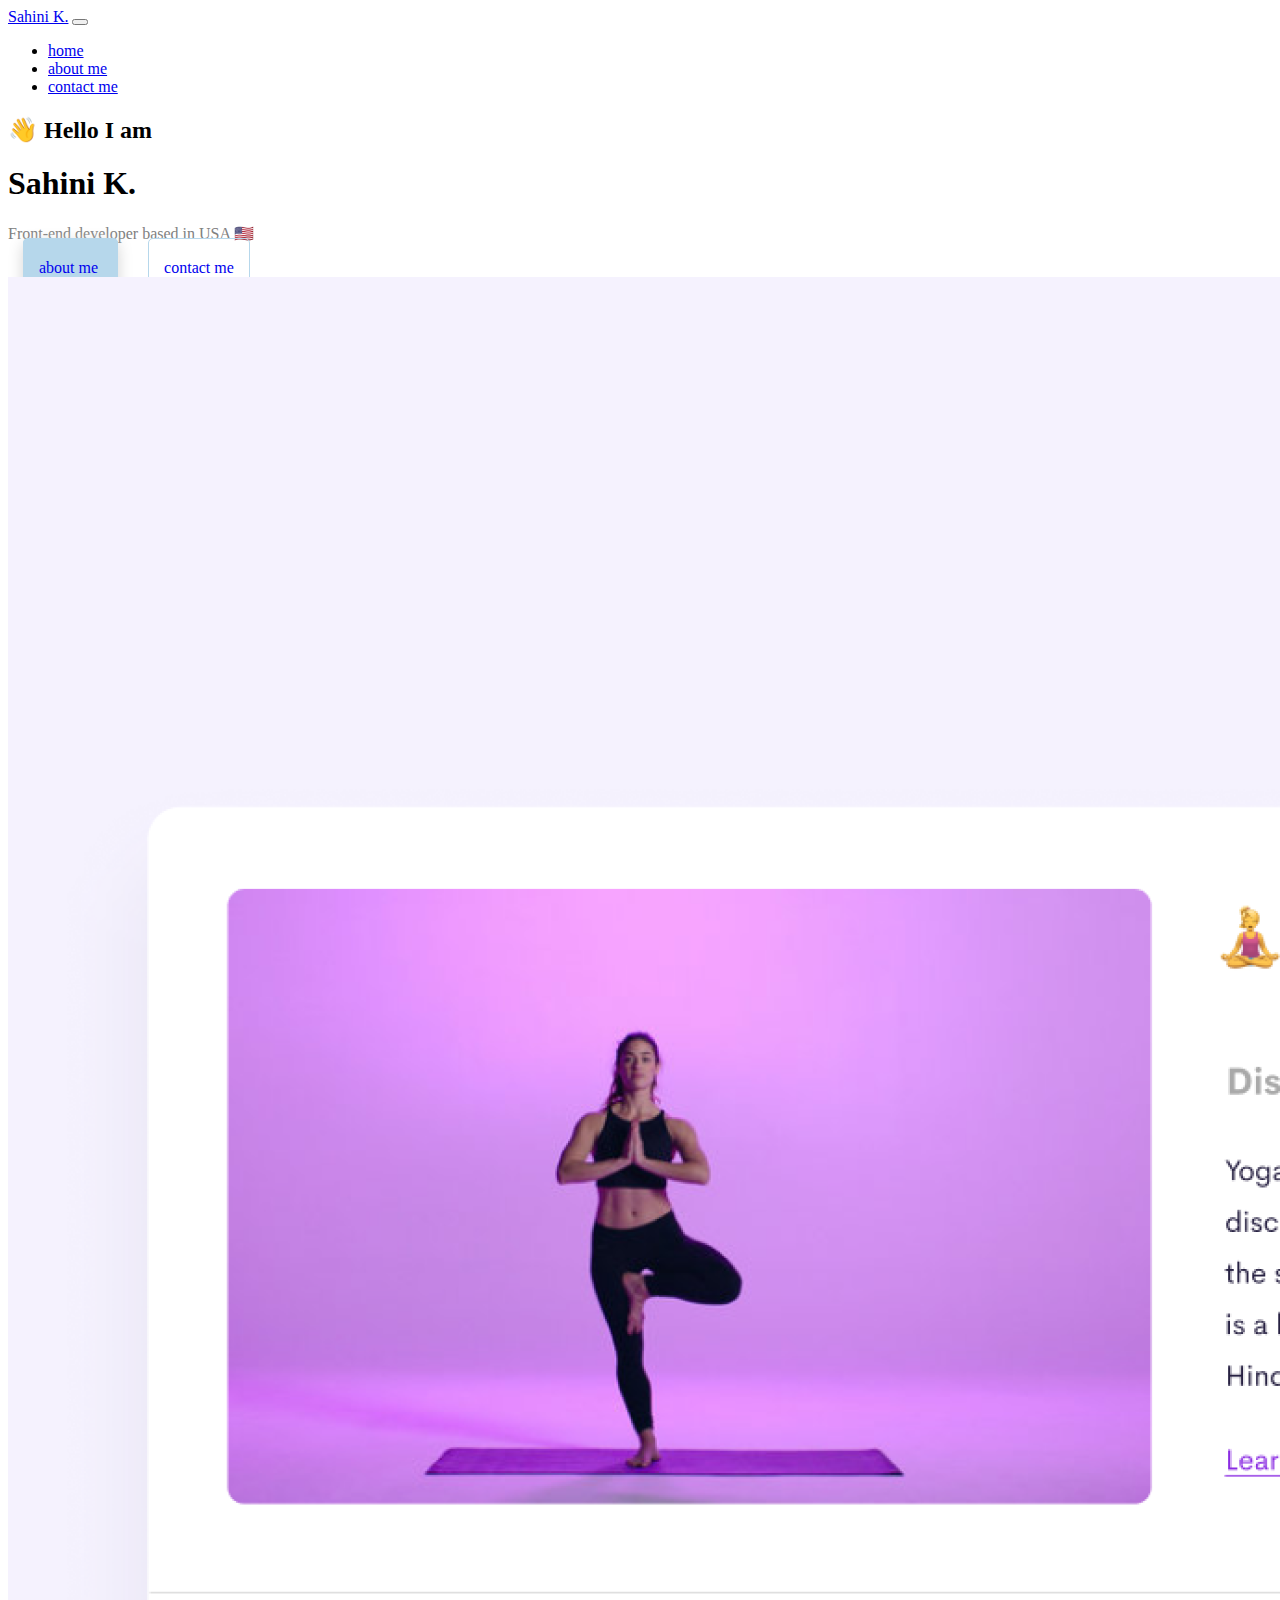
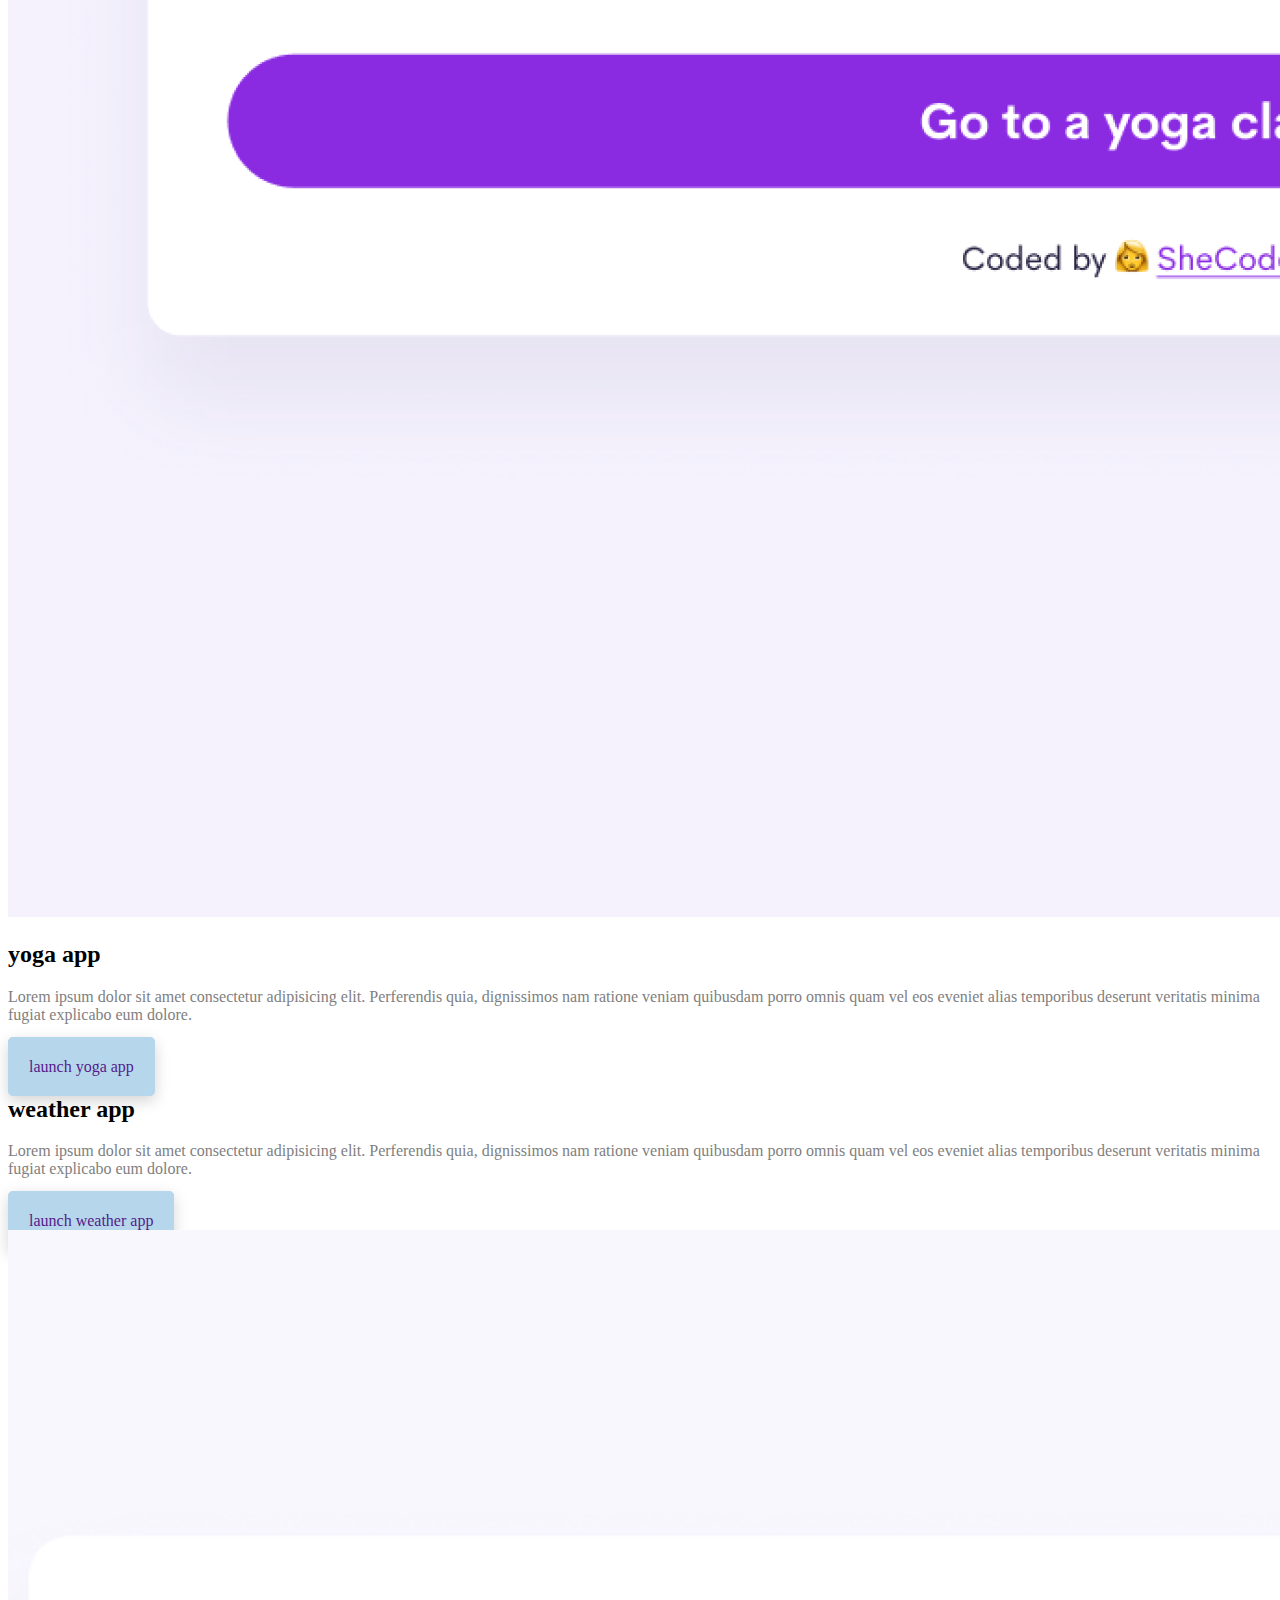
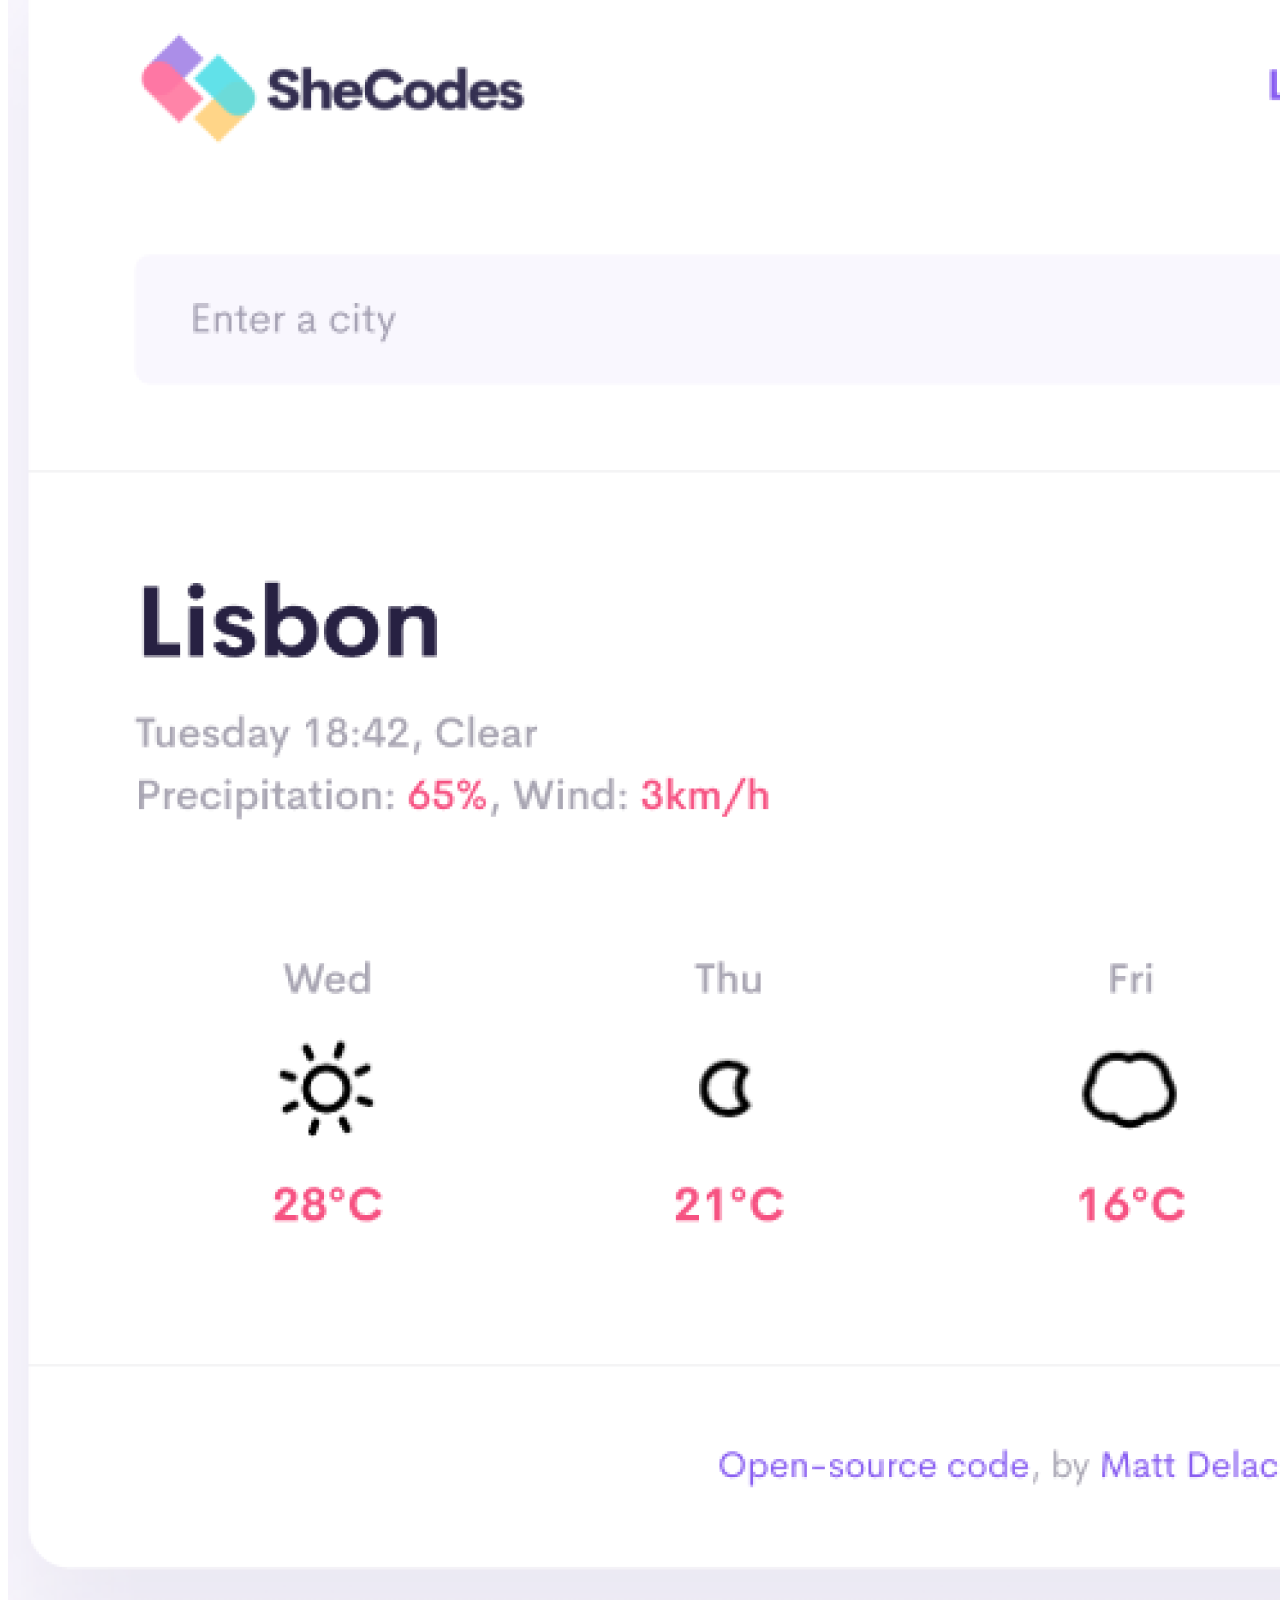
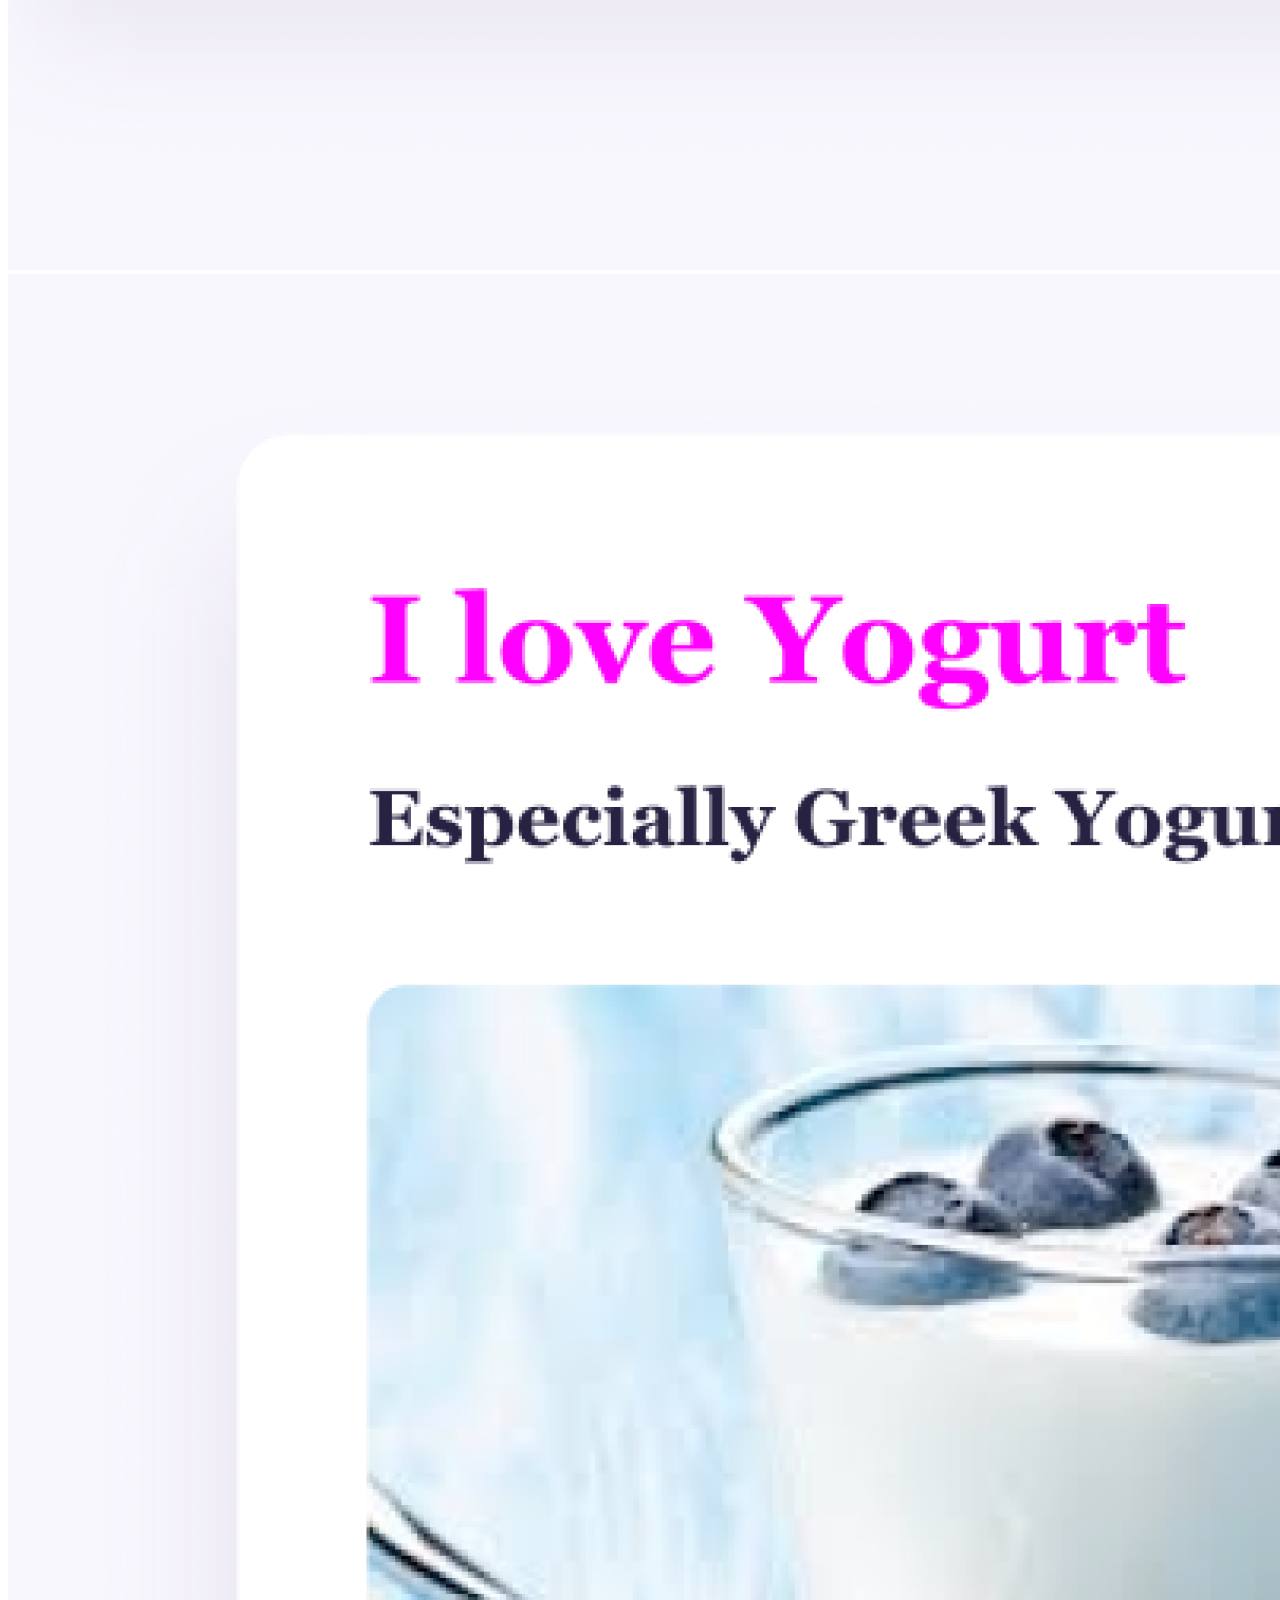
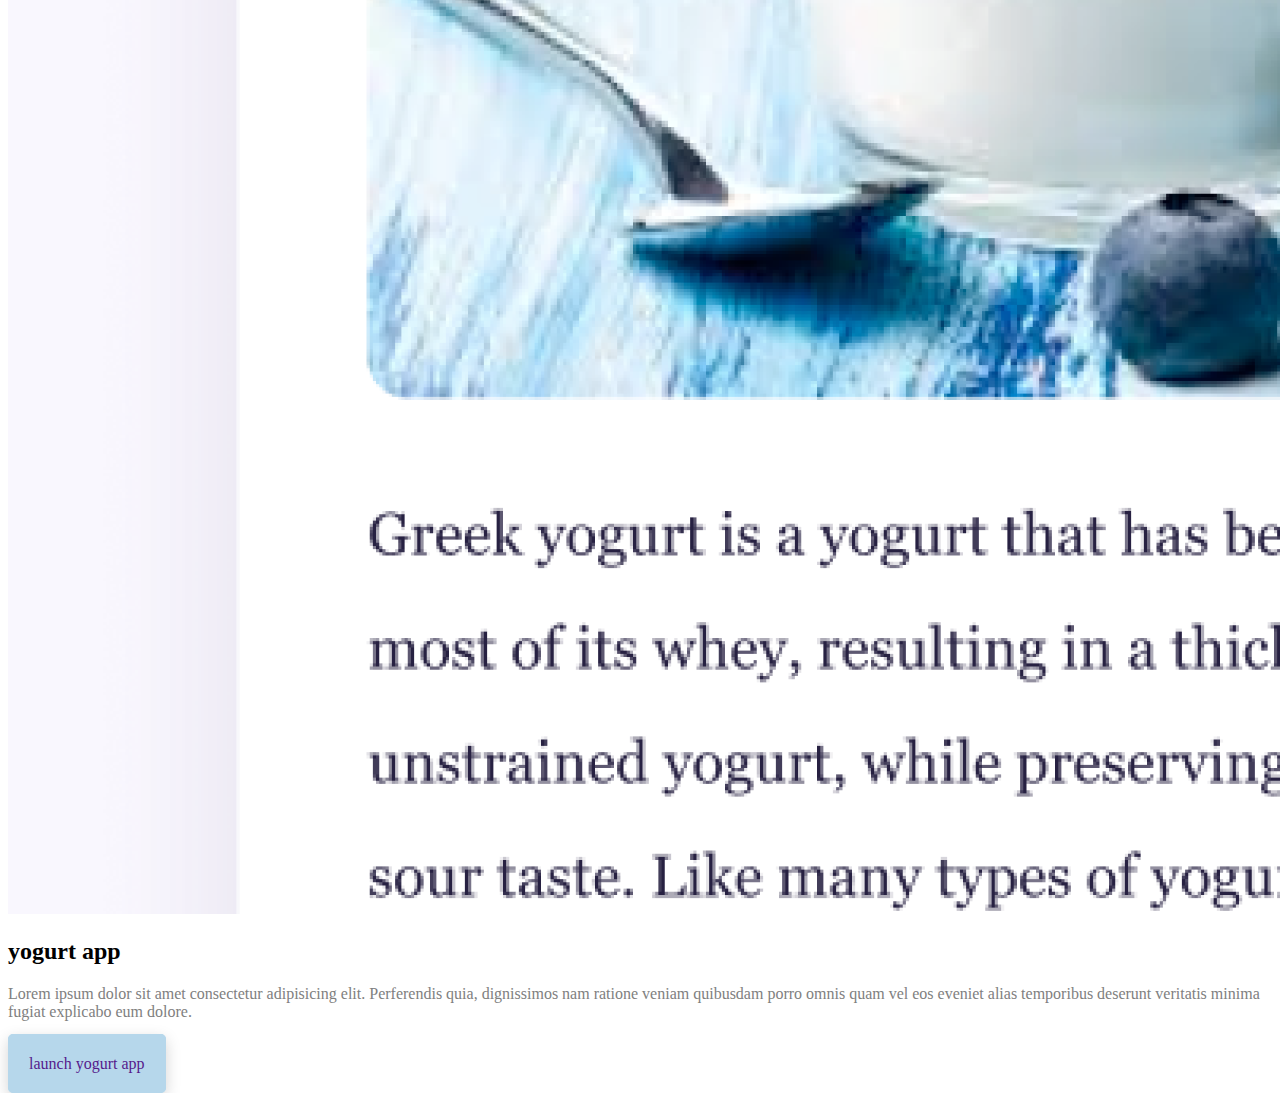
<file: index.html>
<!DOCTYPE html>
<html lang="en">
  <head>
    <meta charset="UTF-8" />
    <meta http-equiv="X-UA-Compatible" content="IE=edge" />
    <meta name="viewport" content="width=device-width, initial-scale=1.0" />
    <link href="port.css" rel="stylesheet" />
    <title>Sahini K. | Homepage</title>
    <link
      href="https://cdn.jsdelivr.net/npm/bootstrap@5.0.2/dist/css/bootstrap.min.css"
      rel="stylesheet"
      integrity="sha384-EVSTQN3/azprG1Anm3QDgpJLIm9Nao0Yz1ztcQTwFspd3yD65VohhpuuCOmLASjC"
      crossorigin="anonymous"
    />
    <script
      src="https://cdn.jsdelivr.net/npm/bootstrap@5.0.2/dist/js/bootstrap.bundle.min.js"
      integrity="sha384-MrcW6ZMFYlzcLA8Nl+NtUVF0sA7MsXsP1UyJoMp4YLEuNSfAP+JcXn/tWtIaxVXM"
      crossorigin="anonymous"
    ></script>
  </head>
  <body>
    <nav class="navbar navbar-expand-lg navbar-light bg-light">
      <div class="container-fluid">
        <a class="navbar-brand" href="#">Sahini K.</a>
        <button
          class="navbar-toggler"
          type="button"
          data-bs-toggle="collapse"
          data-bs-target="#navbarNav"
          aria-controls="navbarNav"
          aria-expanded="false"
          aria-label="Toggle navigation"
        >
          <span class="navbar-toggler-icon"></span>
        </button>
        <div class="collapse navbar-collapse" id="navbarNav">
          <ul class="navbar-nav">
            <li class="nav-item">
              <a class="nav-link active" aria-current="page" href="index.html"
                >home</a
              >
            </li>
            <li class="nav-item">
              <a class="nav-link" href="about-me.html">about me</a>
            </li>
            <li class="nav-item">
              <a class="nav-link" href="about-me.html#contact-me">contact me</a>
            </li>
          </ul>
        </div>
      </div>
    </nav>

    <h2 class="text-center mt-5">👋 Hello I am</h2>
    <h1 class="text-center">Sahini K.</h1>
    <p class="pb-5 text-center">Front-end developer based in USA 🇺🇸</p>
    <div class="contact-links text-center">
      <a class="about" href="about-me.html"> about me </a>
      <a class="contact" href="about-me.html#contact-me"> contact me </a>
    </div>
    <div class="container mb-5">
      <div class="row mt-5">
        <div class="col-md-6">
          <img
            src="img/yoga.png"
            alt="yoga"
            class="img-fluid rounded d-none d-sm-block"
          />
        </div>
        <div class="col-md-6">
          <h2 class="mb-3">yoga app</h2>
          <p>
            Lorem ipsum dolor sit amet consectetur adipisicing elit. Perferendis
            quia, dignissimos nam ratione veniam quibusdam porro omnis quam vel
            eos eveniet alias temporibus deserunt veritatis minima fugiat
            explicabo eum dolore.
          </p>
          <br />
          <div class="mt-4">
            <a href="" class="primary-button"> launch yoga app</a>
          </div>
        </div>
      </div>
      <div class="row mt-5">
        <div class="col-md-6">
          <h2 class="mb-3">weather app</h2>
          <p>
            Lorem ipsum dolor sit amet consectetur adipisicing elit. Perferendis
            quia, dignissimos nam ratione veniam quibusdam porro omnis quam vel
            eos eveniet alias temporibus deserunt veritatis minima fugiat
            explicabo eum dolore.
          </p>
          <br />
          <div class="mt-4">
            <a href="" class="primary-button"> launch weather app</a>
          </div>
        </div>
        <div class="col-md-6">
          <img
            src="img/weather.png"
            alt="weather"
            class="img-fluid rounded d-none d-sm-block"
          />
        </div>
      </div>
      <div class="row mt-5">
        <div class="col-md-6">
          <img
            src="img/yogurt.png"
            alt="yogurt"
            class="img-fluid rounded d-none d-sm-block"
          />
        </div>
        <div class="col-md-6">
          <h2 class="mb-3">yogurt app</h2>
          <p>
            Lorem ipsum dolor sit amet consectetur adipisicing elit. Perferendis
            quia, dignissimos nam ratione veniam quibusdam porro omnis quam vel
            eos eveniet alias temporibus deserunt veritatis minima fugiat
            explicabo eum dolore.
          </p>
          <br />
          <div class="mt-4">
            <a href="" class="primary-button"> launch yogurt app</a>
          </div>
        </div>
      </div>
    </div>
  </body>
</html>
</file>
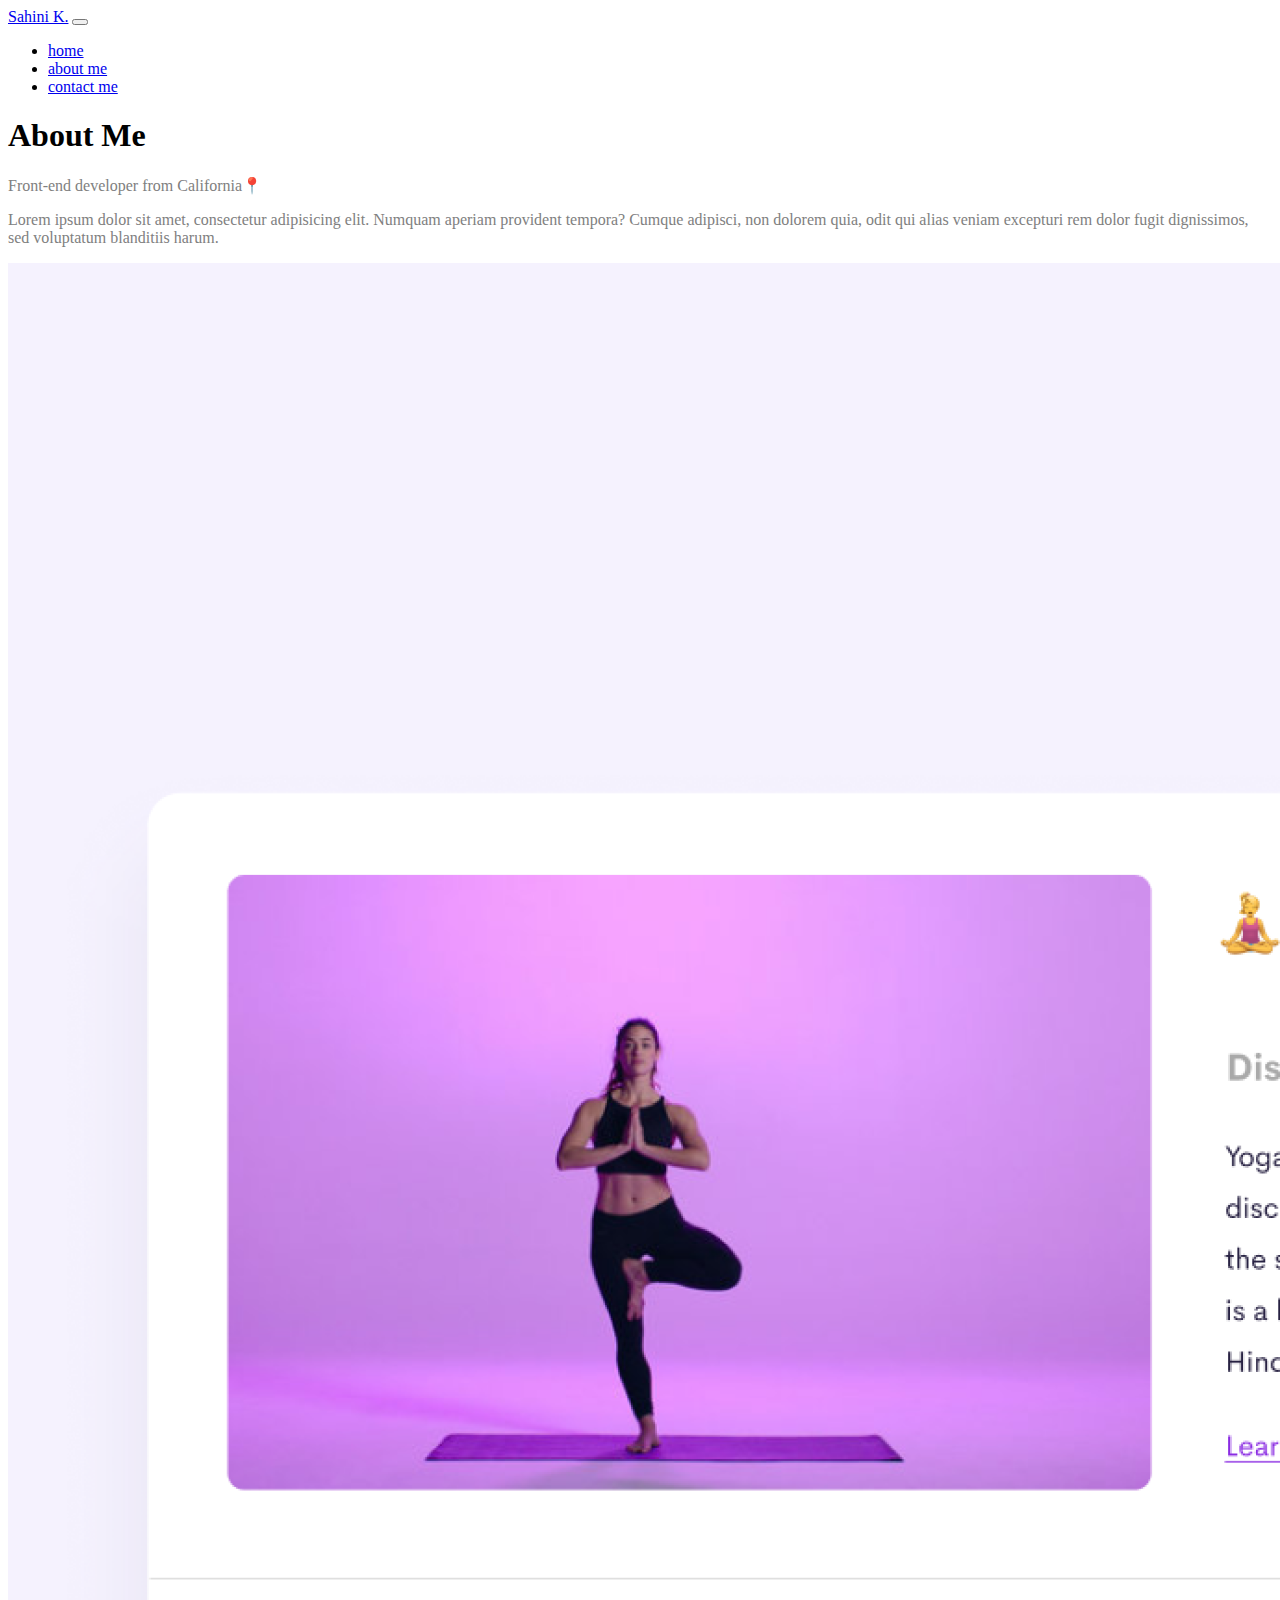
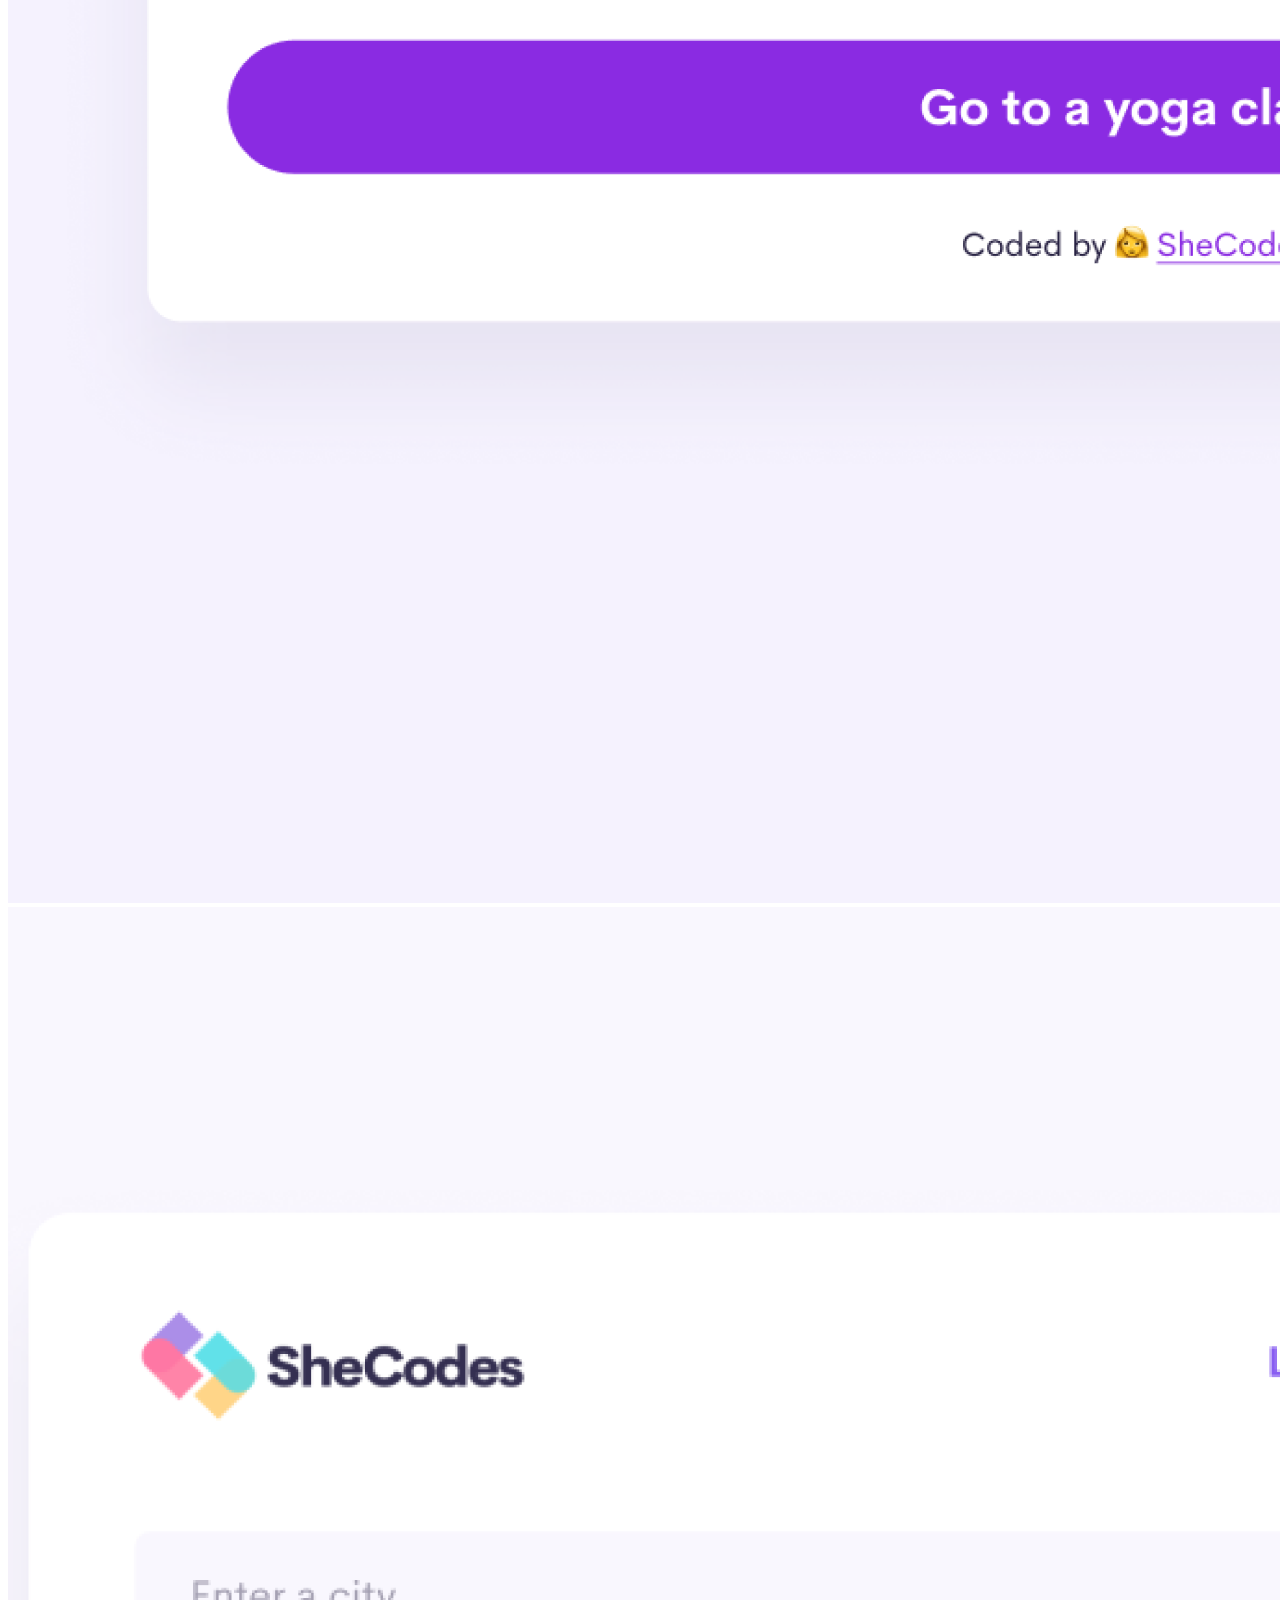
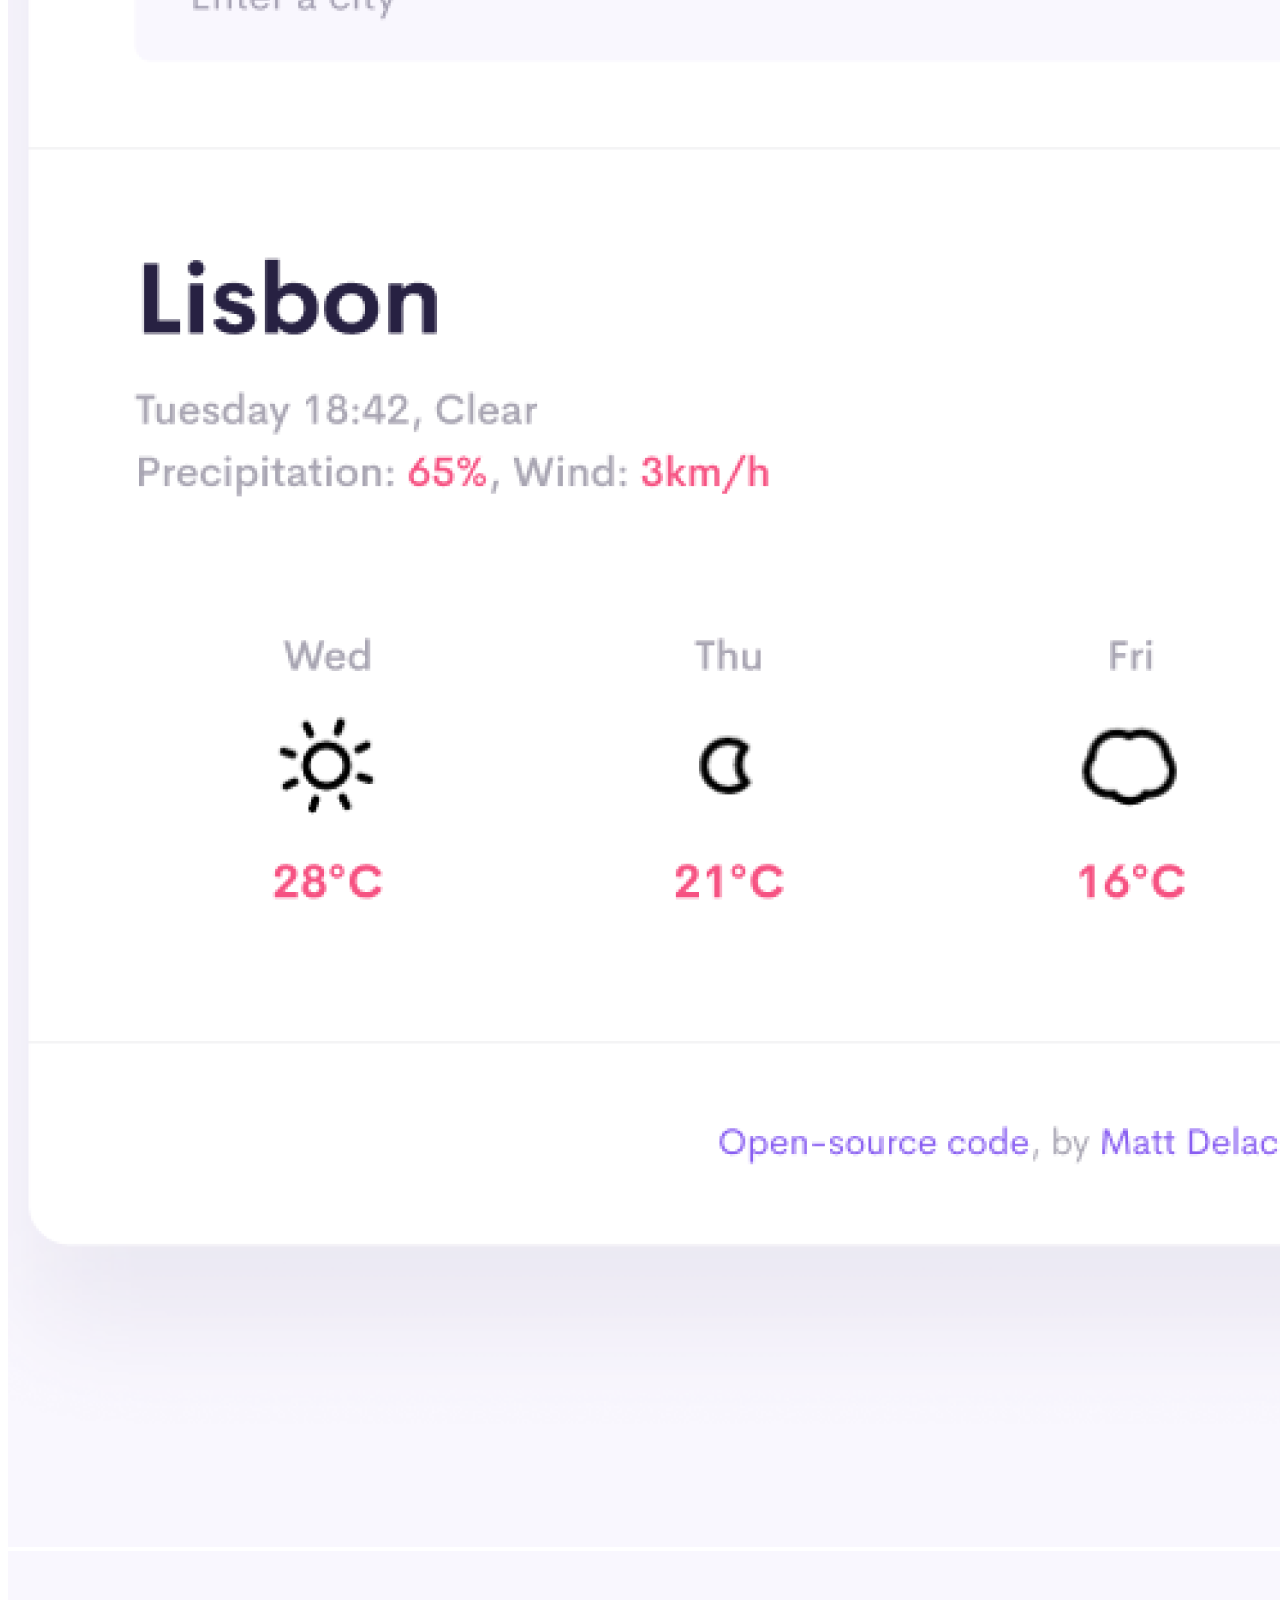
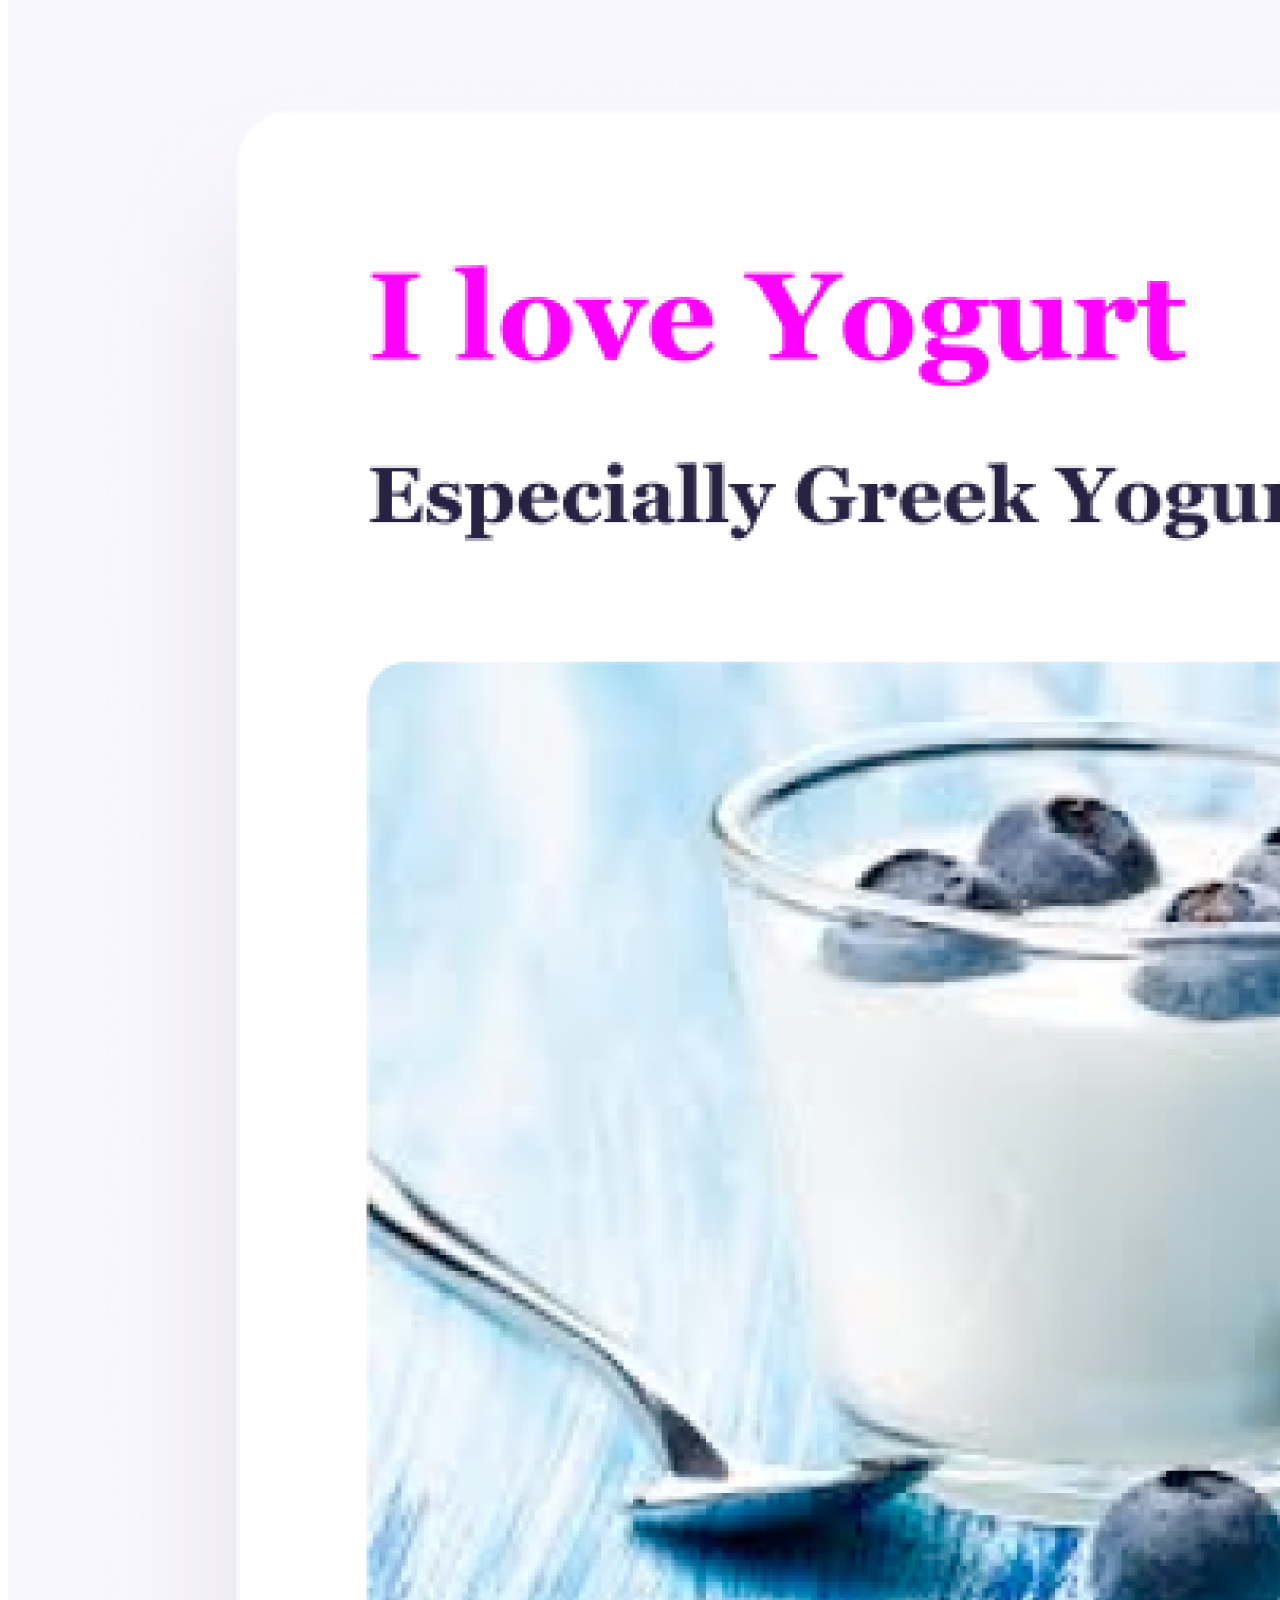
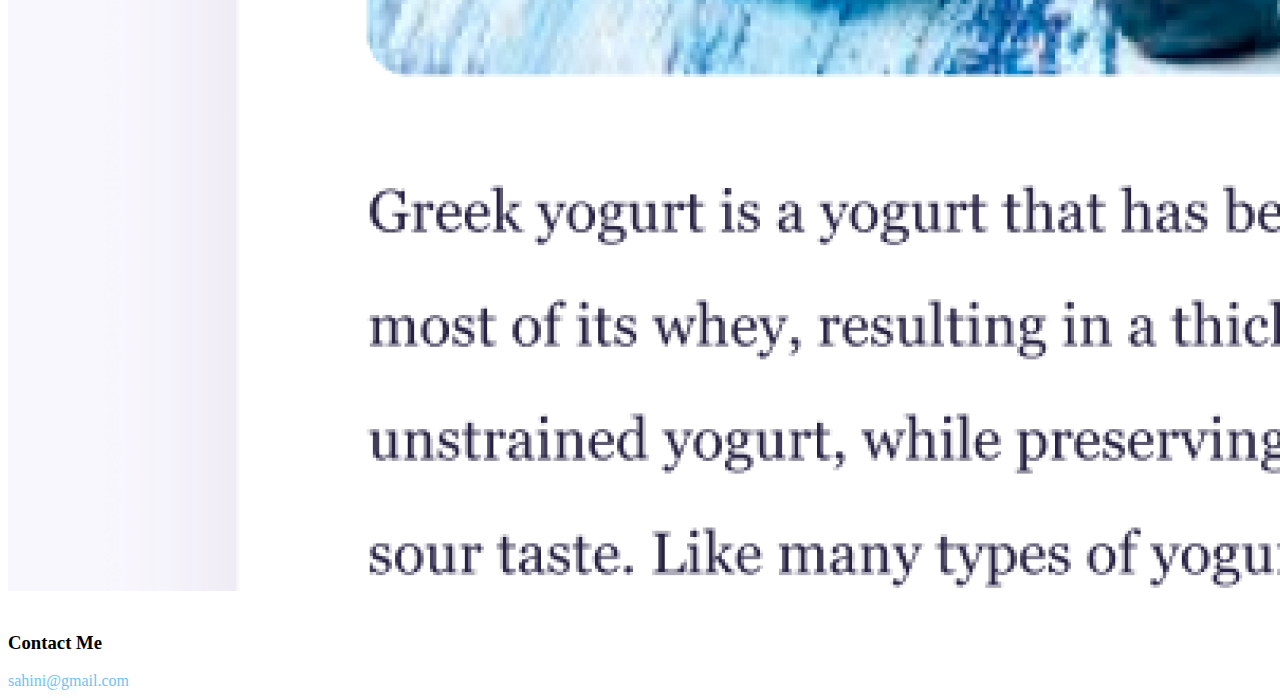
<file: about-me.html>
<!DOCTYPE html>
<html lang="en">
  <head>
    <meta charset="UTF-8" />
    <meta http-equiv="X-UA-Compatible" content="IE=edge" />
    <meta name="viewport" content="width=>, initial-scale=1.0" />
    <link href="port.css" rel="stylesheet" />
    <title>About Me</title>
    <link
      href="https://cdn.jsdelivr.net/npm/bootstrap@5.0.2/dist/css/bootstrap.min.css"
      rel="stylesheet"
      integrity="sha384-EVSTQN3/azprG1Anm3QDgpJLIm9Nao0Yz1ztcQTwFspd3yD65VohhpuuCOmLASjC"
      crossorigin="anonymous"
    />
    <script
      src="https://cdn.jsdelivr.net/npm/bootstrap@5.0.2/dist/js/bootstrap.bundle.min.js"
      integrity="sha384-MrcW6ZMFYlzcLA8Nl+NtUVF0sA7MsXsP1UyJoMp4YLEuNSfAP+JcXn/tWtIaxVXM"
      crossorigin="anonymous"
    ></script>
  </head>
  <body class="text-center">
    <nav class="navbar navbar-expand-lg navbar-light bg-light">
      <div class="container-fluid">
        <a class="navbar-brand" href="#">Sahini K.</a>
        <button
          class="navbar-toggler"
          type="button"
          data-bs-toggle="collapse"
          data-bs-target="#navbarNav"
          aria-controls="navbarNav"
          aria-expanded="false"
          aria-label="Toggle navigation"
        >
          <span class="navbar-toggler-icon"></span>
        </button>
        <div class="collapse navbar-collapse" id="navbarNav">
          <ul class="navbar-nav">
            <li class="nav-item">
              <a class="nav-link active" aria-current="page" href="index.html"
                >home</a
              >
            </li>
            <li class="nav-item">
              <a class="nav-link" href="about-me.html">about me</a>
            </li>
            <li class="nav-item">
              <a class="nav-link" href="about-me.html#contact-me">contact me</a>
            </li>
          </ul>
        </div>
      </div>
    </nav>

    <h1 class="mt-5">About Me</h1>
    <p>Front-end developer from California📍</p>
    <p class="p-4">
      Lorem ipsum dolor sit amet, consectetur adipisicing elit. Numquam aperiam
      provident tempora? Cumque adipisci, non dolorem quia, odit qui alias
      veniam excepturi rem dolor fugit dignissimos, sed voluptatum blanditiis
      harum.
    </p>
    <div class="container">
      <div class="row">
        <div class="col-sm-4">
          <img
            src="img/yoga.png"
            alt="yoga"
            class="img-fluid rounded p-2 shadow"
          />
        </div>
        <div class="col-sm-4">
          <img
            src="img/weather.png"
            alt="weather"
            class="img-fluid rounded p-2 shadow"
          />
        </div>
        <div class="col-sm-4">
          <img
            src="img/yogurt.png"
            alt="yogurt"
            class="img-fluid rounded p-2 shadow"
          />
        </div>
      </div>
    </div>
    <br />
    <div class="mb-5">
      <h3 id="contact-me">Contact Me</h3>
      <a href="mailto: sahini@gmail.com" class="email">sahini@gmail.com</a>
    </div>
  </body>
</html>
</file>
<file: port.css>
:root {
  --primary-color: #b6d7eb;
  --border: 1px solid #b6d7eb;
  --box-shadow: 0 5px 15px rgb(212, 212, 212);
}

@media (max-width: 576px) {
  h2,
  p {
    text-align: center;
  }
  .primary-button {
    display: flex;
    justify-content: center;
  }
}

p {
  color: gray;
}

.contact-links a {
  padding: 20px 15px;
  margin: 15px;
  border-radius: 5px;
  text-decoration: none;
}

.about {
  border: var(--border);
  padding: 20px;
  background-color: #b6d7eb;
  box-shadow: var(--box-shadow);
}

.contact {
  border: var(--border);
  padding: 20px;
}

.primary-button {
  border: var(--border);
  background: var(--primary-color);
  border-radius: 5px;
  padding: 20px;
  text-decoration: none;
  box-shadow: var(--box-shadow);
}

.email {
  text-decoration: none;
  color: #70c2f5;
}
</file>
